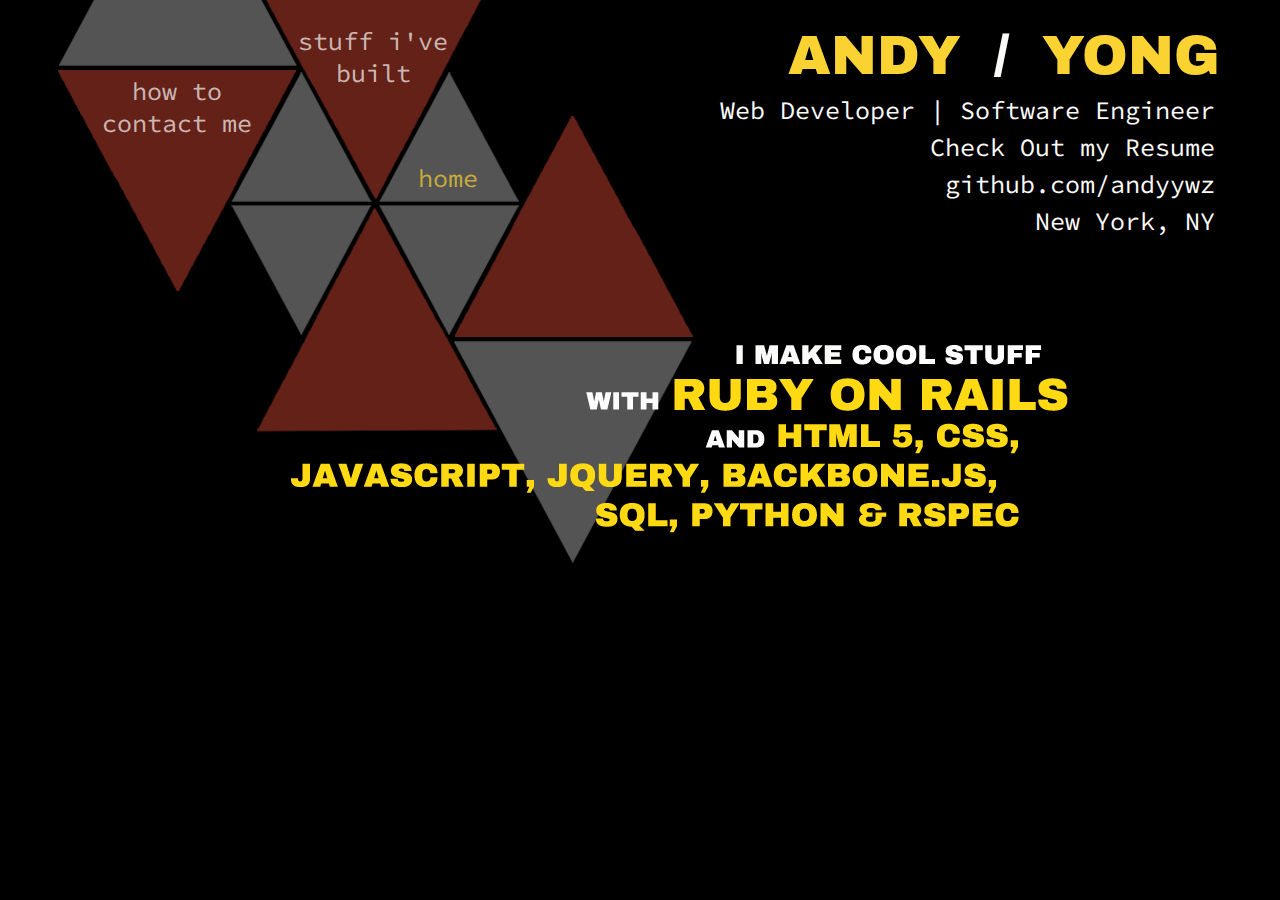
<file: index.html>
<!DOCTYPE>
<html>
<head>
  <title>Andy Yong's Portfolio</title>  
  <link rel="stylesheet" href="stylesheets/style.css" type="text/css">
  <link rel="stylesheet" href="stylesheets/animate-custom.css" type="text/css">
  <link href='http://fonts.googleapis.com/css?family=Source+Code+Pro:300|Archivo+Black' rel='stylesheet' type='text/css'>
  
  <!-- Google Analytics -->
  <script>
    (function(i,s,o,g,r,a,m){i['GoogleAnalyticsObject']=r;i[r]=i[r]||function(){
    (i[r].q=i[r].q||[]).push(arguments)},i[r].l=1*new Date();a=s.createElement(o),
    m=s.getElementsByTagName(o)[0];a.async=1;a.src=g;m.parentNode.insertBefore(a,m)
    })(window,document,'script','//www.google-analytics.com/analytics.js','ga');

    ga('create', 'UA-43427707-1', 'andyyong.com');
    ga('send', 'pageview');
  </script>
  
</head>

<body>
  <div class="header-wrap group">
    <nav class="links">
      <h3 class="contact"><a class="button" href="#">how to<br>contact me</a></h3>
      <h3 class="projects"><a class="button" href="#">stuff i've<br>built</a></h3>
      <h3 class="home"><a class="button yellow" href="#">home</a></h3>
    </nav>
    
    <header class="header">
      <h1 class="name">
        <strong class="yellow">ANDY</strong>
        <strong>/</strong>
        <strong class="yellow">YONG</strong>
      </h1>

      <h3 class="profession">Web Developer | Software Engineer</h3>
      <h3 class="resume"><a href="resume.pdf" target="_blank">Check Out my Resume</a></h3>
      <h3 class="git"><a href="http://www.github.com/andyywz">github.com/andyywz</a></h3>
      <h3 class="location">New York, NY</h3>
      
      <nav class="navbar group">
        <h4 class="contact"><a class="button" href="#">contact</a></h3>
        <h4 class="projects"><a class="button" href="#">projects</a></h3>
        <h4 class="home"><a class="button yellow" href="#">home</a></h3>
      </nav>
    </header>
  </div>
    
  <div class="content">
    <div class="moving-wraps contact-wrap hide">
      <div class="contact-info">
        <h3 class="email">&ltemail&gt 
          <a href="mailto:andyywz@gmail.com">andyywz@gmail.com</a>
        </h3>
        <h3 class="linkedin">
          &ltconnect with me&gt <a href="http://www.linkedin.com/in/andyywz">linked-in</a>
        </h3>
      </div>
    </div>
    
    <div class="moving-wraps projects-wrap hide">
      <article class="project-info">
        <h3 class="title">
          <a href="http://weekly-lindy.herokuapp.com">
            <strong class="yellow">WEEKLY</strong>
            <strong>-</strong>
            <strong class="yellow">LINDY</strong>
          </a>
          (guest login: test; password: test;)
        </h3>
        
        <div class="descriptions">
          <h3>
            &ltevents manager tool for local swing dancers in NYC&gt
          </h3>
          <h3>
            &ltshows local events for the coming week&gt
          </h3>
          <h3>
            &ltAJAX attend and unattend functionality&gt
          </h3>
        </div>
      </article>

      <article class="project-info">
        <h3 class="title">
          <a href="/asteroids/index.html">
            <strong class="yellow">ASTEROIDS</strong>
          </a>
          (to shoot: spacebar; to move: arrow keys;)
        </h3>
        <div class="descriptions">
      
          <h3>
            &lttraditional asteroids game&gt
          </h3>
          <h3>
            &ltHTML canvas&gt
          </h3>
          <h3>
            &ltJavaScript Front End and Back End&gt
          </h3>
        </div>
      </article>
    </div>
    
    <div class="moving-wraps home-wrap hide">
      <figure class="hometext"></figure>
    </div>
  </div>
	<script src="http://ajax.googleapis.com/ajax/libs/jquery/1.10.2/jquery.min.js"></script>
  <script src="javascripts/main.js" type="text/javascript"></script>
	<script>
	$(document).ready(function () {
	  $(".header").addClass("animated fadeInDownBig");
	  listeners();
	});
	</script>
</body>
</html>
</file>
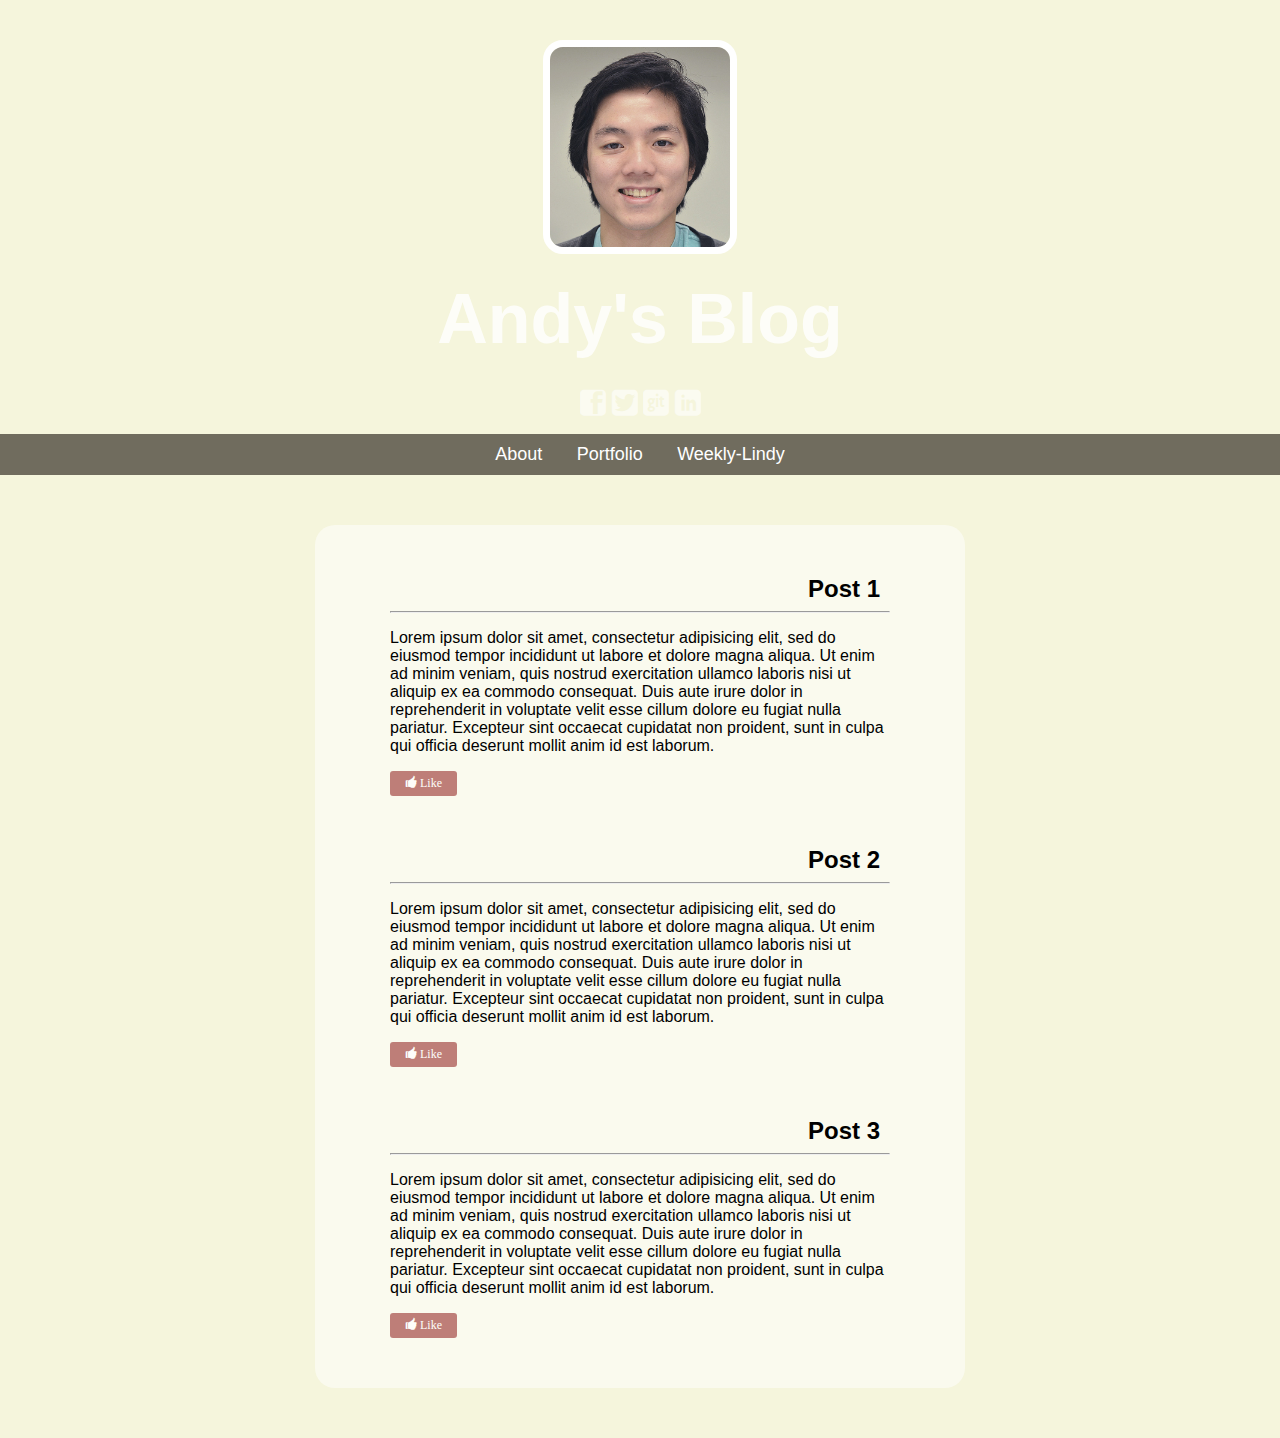
<file: blog.html>
<!DOCTYPE html>
<html>
<head>
  <title>Andy's Blog</title>
  <link rel="stylesheet" href="stylesheets/normalize.css">
	<link rel="stylesheet" href="stylesheets/blog.css">
</head>
<body>
  <header>
    <figure class="viewport">
      <img src="images/profile.jpg" class="profile-picture">
    </figure>
    
    <h1>Andy's Blog</h1>
    <button class="icon"><a href="http://facebook.com/andyywz">1</a></button>
    <button class="icon"><a href="http://twitter.com/andyywz">3</a></button>
    <button class="icon"><a href="http://github.com/andyywz">6</a></button>
    <button class="icon"><a href="http://linkedin.com/in/andyywz">7</a></button>
    <nav>
      <ul>
        <li><a href="http://andyyong.com/resume.pdf">About</a></li>
        <li><a href="http://andyyong.com">Portfolio</a></li>
        <li><a href="http://weekly-lindy.herokuapp.com">Weekly-Lindy</a></li>
      </ul>
    </nav>
  </header>
  
  <section>
    <article>
      <h2>Post 1</h2>
      <hr>
      <p>
        Lorem ipsum dolor sit amet, consectetur adipisicing elit, sed do eiusmod tempor incididunt ut labore et dolore magna aliqua. Ut enim ad minim veniam, quis nostrud exercitation ullamco laboris nisi ut aliquip ex ea commodo consequat. Duis aute irure dolor in reprehenderit in voluptate velit esse cillum dolore eu fugiat nulla pariatur. Excepteur sint occaecat cupidatat non proident, sunt in culpa qui officia deserunt mollit anim id est laborum.
      </p>
      <button class="btn like">+ Like</button>
      <button class="btn hide">- Unlike</button>
    </article>
    
    <article>
      <h2>Post 2</h2>
      <hr>
      <p>
        Lorem ipsum dolor sit amet, consectetur adipisicing elit, sed do eiusmod tempor incididunt ut labore et dolore magna aliqua. Ut enim ad minim veniam, quis nostrud exercitation ullamco laboris nisi ut aliquip ex ea commodo consequat. Duis aute irure dolor in reprehenderit in voluptate velit esse cillum dolore eu fugiat nulla pariatur. Excepteur sint occaecat cupidatat non proident, sunt in culpa qui officia deserunt mollit anim id est laborum.
      </p>
      <button class="btn like">+ Like</button>
      <button class="btn hide">- Unlike</button>
    </article>
    
    <article>
      <h2>Post 3</h2>
      <hr>
      <p>
        Lorem ipsum dolor sit amet, consectetur adipisicing elit, sed do eiusmod tempor incididunt ut labore et dolore magna aliqua. Ut enim ad minim veniam, quis nostrud exercitation ullamco laboris nisi ut aliquip ex ea commodo consequat. Duis aute irure dolor in reprehenderit in voluptate velit esse cillum dolore eu fugiat nulla pariatur. Excepteur sint occaecat cupidatat non proident, sunt in culpa qui officia deserunt mollit anim id est laborum.
      </p>
      <button class="btn like">+ Like</button>
      <button class="btn hide">- Unlike</button>
    </article>
  </section>
  
  <script src="http://ajax.googleapis.com/ajax/libs/jquery/1.10.2/jquery.min.js"></script>
  <script>
  $(document).ready(function () {

    $('.btn').on('click', function (event) {
      $button = $(event.target);
      if ($button.hasClass('like')) {
        $button.toggleClass('hide');
        $button.siblings('.btn').toggleClass('hide');
        $button.siblings('h2').toggleClass('favorite');
      } else {
        $button.toggleClass('hide');
        $button.siblings('.btn').toggleClass('hide');
        $button.siblings('h2').toggleClass('favorite');
      };
    });
  });
  </script>
</body>
</html>
</file>
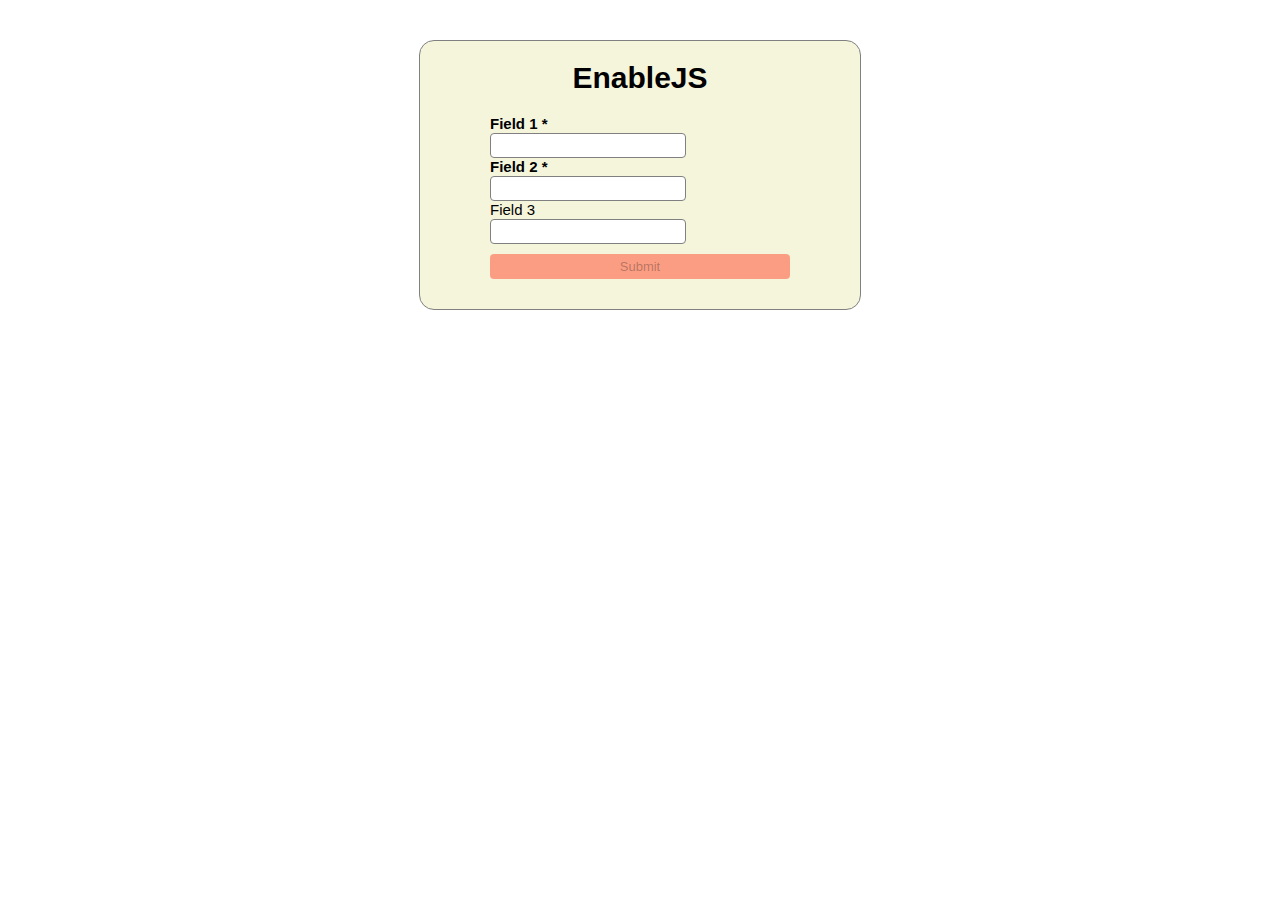
<file: enablejs.html>
<!DOCTYPE html>
<html>
<head>
  <title>EnablejsTest</title>
  <link rel="stylesheet" href="stylesheets/enable.css">
</head>
<body>
	<div class="container">
		<h1>EnableJS</h1>

      <form id="enable_form">
        <label for="field_1">Field 1</label>
        <input type="text" id="field_1" class="required text_field"><br>

        <label for="field_2">Field 2</label>
        <input type="text" id="field_2" class="required text_field"><br>

        <label for="field_3">Field 3</label>
        <input type="text" id="field_3" class="text_field"><br>

        <input type="submit" class="submit_btn" value="Submit">
      </form>
	</div>
	
	<script src="http://ajax.googleapis.com/ajax/libs/jquery/1.10.2/jquery.min.js"></script>
	<script src="javascripts/enable.js"></script>
	<script>
  $( document ).ready( function () {
    var $form = $( "#enable_form" );
    $form.enableButton();
  });
  </script>
</body>
</html>
</file>
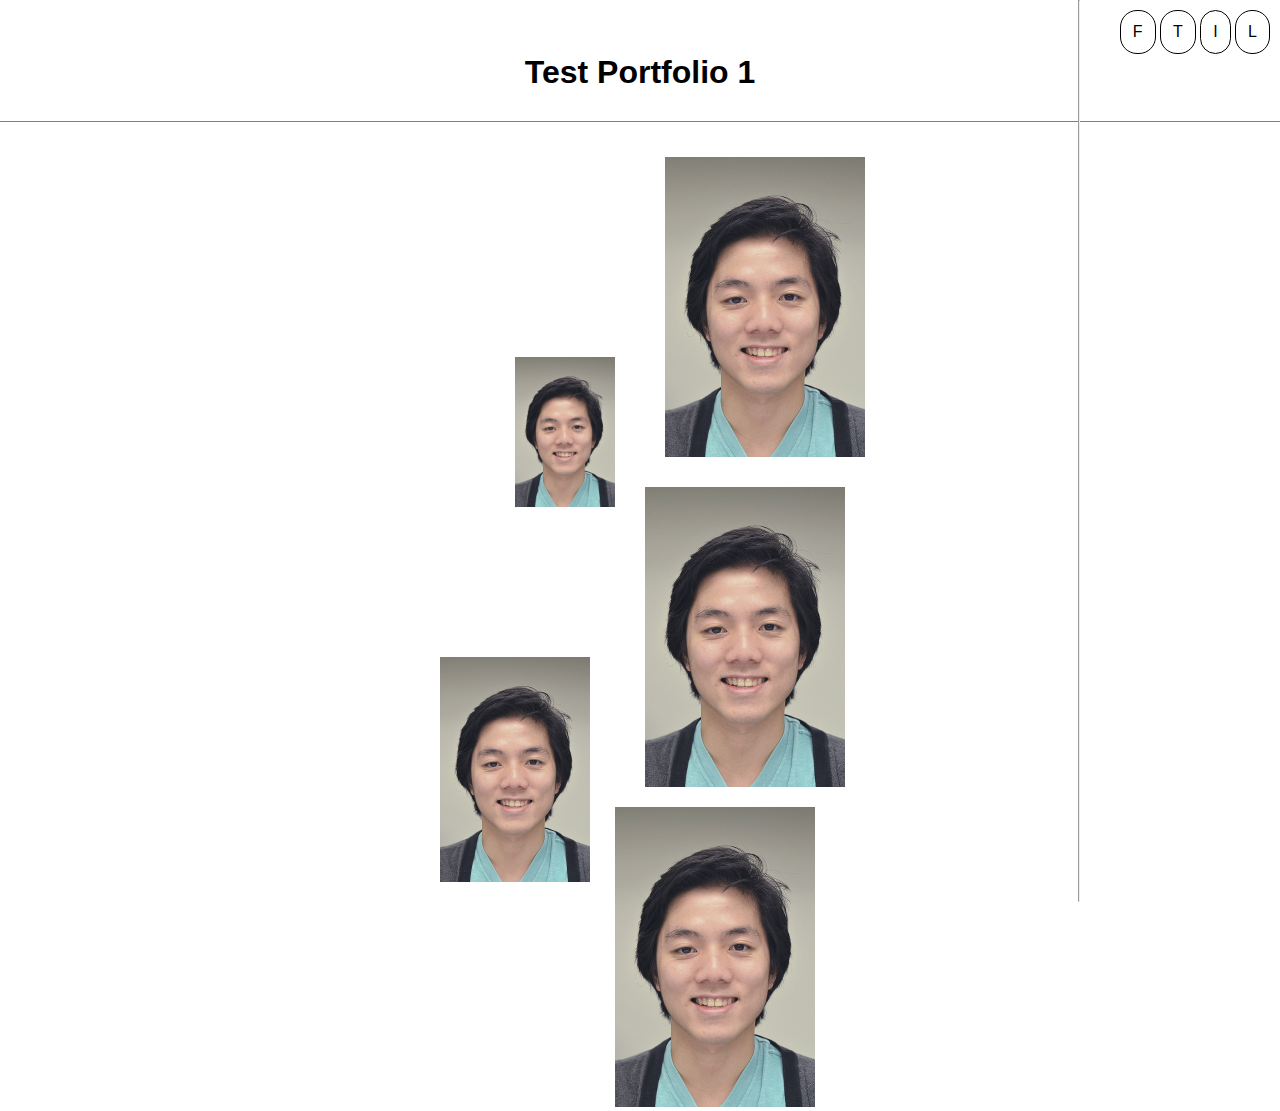
<file: test_projects/test1.html>
<!DOCTYPE html>
<html>
<head>
  <meta charset="utf-8">
  <meta http-equiv="X-UA-Compatible" content="IE=edge">
  <title>Test Portfolio 1</title>
  <link rel="stylesheet" href="../stylesheets/normalize.css">
  <link rel="stylesheet" href="../stylesheets/test1.css">
</head>
<body>
  <hr class="vertical" />

  <div class="header clearfix">
    <ul class="social-icons">
      <li class="icon"><a href="#">F</a></li>
      <li class="icon"><a href="#">T</a></li>
      <li class="icon"><a href="#">I</a></li>
      <li class="icon"><a href="#">L</a></li>
    </ul>
  </div>
  <h1 class="title">Test Portfolio 1</h1>

  <div class="mood-board">
    <div class="board first">
      <div class="info">
        <ul>
          <li>Title</li>
          <li><a href="#">Link to Project</a></li>
          <li>Description</li>
        </ul>
      </div>
      <img src="../images/profile.jpg" width="200px">
    </div>

    <div class="board second">
      <img src="../images/profile.jpg" width="100px">
    </div>
    <div class="board third">
      <img src="../images/profile.jpg" width="200px">
    </div>
    <div class="board fourth">
      <img src="../images/profile.jpg" width="150px">
    </div>
    <div class="board fifth">
      <img src="../images/profile.jpg" width="200px">
    </div>
  </div>

  <script src="http://ajax.googleapis.com/ajax/libs/jquery/1.10.2/jquery.min.js"></script>
  <script src="../javascripts/test1.js"></script>
</body>
</html>
</file>
<file: stylesheets/blog.css>
@font-face {
	font-family: 'Icons';
	src:url('../fonts/Icons.eot');
	src:url('../fonts/Icons.eot?#iefix') format('embedded-opentype'),
		url('../fonts/Icons.woff') format('woff'),
		url('../fonts/Icons.ttf') format('truetype'),
		url('../fonts/Icons.svg#Icons') format('svg');
	font-weight: normal;
	font-style: normal;
}
body {
  background: rgba(245, 245, 220, 1);
}
header {
  background: url('http://24.media.tumblr.com/c5bb25f2c17c01dc93ce5e1a94f70d50/tumblr_mr1edbYFm11qzxlygo1_1280.jpg');
  background-position: center;
  background-size: cover;
  font-family: sans-serif;
  text-align: center;
}
.viewport {
  position: relative;
  top: 40px;
  margin: auto;
  padding: 0;
  border: 7px solid white;
  border-radius: 20px;
  width: 180px;
  height: 200px;
  overflow: hidden;
}
.profile-picture {
  width: 180px;
  position: relative;
  top: -30px;
}
h1 {
  margin: 65px auto 30px;
  font-size: 70px;
  color: rgba(255,255,255,0.8);
}
nav {
  background: rgba(55,50,40,0.7);
}
ul {
  list-style: none;
  padding: 10px;
}
li {
  display: inline;
  padding: 0 15px;
  font-size: 18px;
}
li > a:hover {
  opacity: 0.7;
}
li:first-child > a:hover {
  border-bottom: 3px solid red;
}
li:nth-child(2) > a:hover {
  border-bottom: 3px solid green;
}
li:last-child > a:hover {
  border-bottom: 3px solid yellow;
}
a {
  text-decoration: none;
  color: rgba(255,255,255,1);
}
a:visited {
  color: rgba(255,255,255,1);
}
section {
  max-width: 650px;
  margin: 50px auto;
  border: 1px;
  border-radius: 20px;
  background: rgba(255, 255, 255, 0.5);
}
article {
  margin: 0 auto;
  padding-top: 50px;
  max-width: 500px;
}
article:last-child {
  padding-bottom: 50px;
}
h2 {
  margin: 0;
  padding: 0 10px 0 0;
  text-align: right;
}
.favorite {
  background: rgba(55,50,40,0.7);
  color: white;
  border: 1px;
  border-radius: 5px;
}
.btn {
  background: rgba(128, 0, 0, 0.7);
  border: 1px;
  border-radius: 3px;
  padding: 5px 15px;
  margin: 0;
  color: white;
  font-family: "Icons";
  font-size: 12px;
  opacity: 0.7;
}
.btn:hover {
  opacity: 1;
}
.btn-large {
  background: rgba(50, 50, 200, 0.6);
  border: 1px;
  border-radius: 3px;
  padding: 7px 18px;
  margin: 0;
  font-size: 18px;
  color: white;
}
.icon {
  padding: 0;
  margin-left: 1px;
  border: 0;
  background: none;
  font-family: "Icons";
}
.icon > a {
  font-size: 26px;
  opacity: 0.6;
}
.icon:hover > a {
  opacity: 1;
}
.hide {
  display: none;
}
@media (max-width: 500px) {
  body {
    font-size: 14px;
  }
  .viewport {
    position: relative;
    top: 30px;
    margin: auto;
    padding: 0;
    border: 3px solid white;
    border-radius: 20px;
    width: 120px;
    height: 145px;
    overflow: hidden;
  }
  .profile-picture {
    width: 120px;
    position: relative;
    top: -15px;
  }
  h1 {
    margin: 50px auto 10px;
    font-size: 35px;
    color: rgba(255,255,255,0.8);
  }
  h2 {
    font-size: 20px;
  }
  li {
    padding: 0 10px;
    font-size: 14px;
  }
  section {
    max-width: 260px;
    margin: 30px auto;
    border: 1px;
    border-radius: 10px;
    background: rgba(255, 255, 255, 0.5);
  }
  article {
    font-size: 12px;
    padding-top: 20px;
    max-width: 220px;
  }
  article:last-child {
    padding-bottom: 20px;
  }
}
</file>
<file: stylesheets/enable.css>
html, body, div, h1 {
  margin: 0;
  padding: 0;
  border: 0;
	vertical-align: baseline;
	font-family: sans-serif;
}
.container {
	width: 400px;
	margin: 40px auto;
	padding: 20px;
	border: 1px solid gray;
	border-radius: 15px;
	background: beige;
}
h1 {
	text-align: center;
	font-size: 30px;
	margin-bottom: 20px;
}
#enable_form {
  width: 300px;
  margin: auto;
  position: relative;
  box-sizing: border-box;
  -webkit-box-sizing: border-box;
  -moz-box-sizing: border-box;
}
#enable_form label {
  font-size: 15px;
  width: 100px;
  display: inline-block;
  vertical-align: baseline;
  box-sizing: border-box;
  -webkit-box-sizing: border-box;
  -moz-box-sizing: border-box;
}
#enable_form .text_field {
  font-size: 15px;
  width: 196px;
  display: inline-block;
  vertical-align: baseline;
  padding: 3px;
  border: 1px solid gray;
  border-radius: 4px;
  box-sizing: border-box;
  -webkit-box-sizing: border-box;
  -moz-box-sizing: border-box;
}
#enable_form .submit_btn {
  font-family: inherit;
  font-size: 13px;
  width: 100%;
  padding: 5px 17px;
  margin: 10px 0;
  background: rgba(124, 218, 124, 1);
  border: 1px;
  border-radius: 4px;
  box-sizing: border-box;
  -webkit-box-sizing: border-box;
  -moz-box-sizing: border-box;
}
#enable_form .submit_btn:disabled {
  background: rgba(255, 99, 71, 0.6);
}
#enable_form .submit_btn:hover:enabled {
  opacity: 0.7;
}
</file>
<file: stylesheets/test1.css>
html, body, header, strong, h1, h2, h3, h4, ul, li {
  margin: 0;
  padding: 0;
  border: 0;
  font-size: 100%;
  font: sans-serif;
  vertical-align: baseline;
}

ul, li {
  list-style: none;
}

a {
  text-decoration: none;
  color: black;
}

a:visited {
  color: black;
}

.clearfix:after {
  clear: both;
  display: table;
  content: "";
}

.title {
  border-bottom: 1px solid gray;
  font-size: 2em;
  margin-bottom: 35px;
  padding-bottom: 30px;
  text-align: center;
}

.social-icons {
  float: right;
  margin: 10px 10px 0 10px;
}

.icon {
  display: inline-block;
  border: 1px solid black;
  border-radius: 17px;
  padding: 12px;
}

html, body {
  height: 100%;
  min-height: 100%;
}

hr.vertical {
  width: 0px;
  margin: 0px;
  border: 0 0 0 1px solid gray;
  height: 100%;
  position: fixed;
  right: 200px;
}

.mood-board {
  width: 200px;
  margin: 0 auto;
  position: relative;
}

.board {
  position: absolute;
}

.info {
  display: none;
  position: absolute;
  width: 100%;
  height: 100%;
  outline: 1px solid red;
  opacity: 0.7;
  text-align: center;
  background-color: white;
}

.info ul {
  padding-top: 100px;
}

.first {
  left: 125px;
}

.second {
  top: 200px;
  right: 125px;
}

.third {
  top: 330px;
  left: 105px;
}

.fourth {
  top: 500px;
  right: 150px;
}

.fifth {
  top: 650px;
  left: 75px;
}
</file>
<file: stylesheets/style.css>
/* --- RESET --- */

html, body, header, strong, h1, h2, h3, h4, ul, li {
  margin: 0;
  padding: 0;
  border: 0;
  font-size: 100%;
  font: inherit;
  vertical-align: baseline;
}

/* --- ELEMENTS --- */

body {
  font-family: 'Source Code Pro', sans-serif;
  color: rgba(251, 251, 249, 1);
  font-size: 25px;
  background: black;
  background-image: url('../images/portfolio_home_background.png');
  background-repeat: no-repeat;
}

a {
  text-decoration: none;
  color: rgba(251, 251, 249, 0.7);
}

a:visited {
  color: rgba(251, 251, 249, 0.7);
}

a:hover {
  opacity: 0.7;
}

strong {
  font-family: 'Archivo Black', sans-serif;
}

ul, li {
  list-style: none;
}

a.yellow {
  color: rgba(250, 211, 50, 0.7);
}

.yellow {
  color: rgba(250, 211, 50, 1);
}

/* --- UTILITIES --- */

.group:after {
  clear: both;
  display: table;
  content: "";
}

.hide {
	display: none;
}

/* --- HEADER --- */

.header-wrap {
  width: 100%;
}

.header {
  float: right;
  text-align: right;
  padding: 20px 60px 0 0;
}

/* contact (180, 110) */
/* projects (298, 28) */
/* home (450, 175) */

.contact {
  position: absolute;
  left: 102px;
  top: 75px;
  text-align: center;
  z-index: 10;
}

.projects {
  position: absolute;
  left: 298px;
  top: 25px;
  text-align: center;
  z-index: 10;
}

.home {
  position: absolute;
  left: 418px;
  top: 162px;
  text-align: center;
  z-index: 10;
}

.name {
  font-size: 55px;
}

.profession {
  margin: 5px;
}

.resume {
  margin: 5px;
}

.resume > a {
  color: rgba(251, 251, 249, 1);
}

.git {
  margin: 5px;
}

.git > a {
  color: rgba(251, 251, 249, 1);
}

.location {
  margin: 5px;
}

.navbar {
  display: none;
}

/* --- CONTENT --- */

.content {
  position: relative;
  width: 100%;
  height: auto;
}

.home-wrap {
  position: absolute;
  left: 50%;
  top: 31px;
  margin-left: -427px;
}

.hometext {
  background: url('../images/portfolio_home_text.png') no-repeat;
  width: 854px;
  height: 285px;
}

.projects-wrap {
  position: absolute;
  left: 50%;
  top: 35px;
  margin-left: -425px;
  width: 850px;
  height: auto;
  background: rgba(84, 84, 84, 0.5);
  border: 1px;
  border-radius: 7px;
}

.project-info {
  font-size: 20px;
  margin: 20px 50px;
}

.project-info > .title {
  font-size: 22px;
}

.project-info > .descriptions {
  margin: 8px 22px;
}

.contact-wrap {
  position: absolute;
  left: 50%;
  top: 102px;
  margin-left: -425px;
  width: 850px;
  height: 160px;
  background: rgba(84, 84, 84, 0.5);
  border: 1px;
  border-radius: 7px;
}

.contact-info {
  margin: 40px 0 0 210px;
}


@media screen and (max-width: 1000px){
  body {
    font-size: 20px;
  }
  
  .name {
    font-size: 41px;
  }
  
  a {
    color: rgba(251, 251, 249, 1);
  }
  
  a.yellow {
    color: rgba(250, 211, 50, 1);
  }

  .yellow {
    color: rgba(250, 211, 50, 1);
  }
  
  .header {
    float: none;
    padding: 20px 20px 0 20px;
  }
  
  .links {
    display: none;
  }
  
  .navbar {
    display: block;
  }
  
  .navbar > h4 {
    position: static;
    float: right;
    padding-left: 20px;
  }
  
  .content {
    position: relative;
    width: 100%;
    height: auto;
    top: 10px;
  }

  .home-wrap {
    position: absolute;
    left: 50%;
    top: 20px;
    margin-left: -275px;
  }

  .hometext {
    background: url('../images/portfolio_home_text_small.png') no-repeat;
    width: 550px;
    height: 185px;
  }

  .projects-wrap {
    position: absolute;
    left: 50%;
    top: 35px;
    margin-left: -275px;
    width: 550px;
    height: auto;
    background: rgba(84, 84, 84, 0.5);
    border: 1px;
    border-radius: 7px;
  }

  .project-info {
    font-size: 13px;
    margin: 20px 35px;
  }

  .project-info > .title {
    font-size: 14px;
  }

  .project-info > .descriptions {
    margin: 8px 15px;
  }

  .contact-wrap {
    position: absolute;
    left: 50%;
    top: 50px;
    margin-left: -275px;
    width: 550px;
    height: auto;
    background: rgba(84, 84, 84, 0.5);
    border: 1px;
    border-radius: 7px;
  }

  .contact-info {
    margin: 20px 0 20px 140px;
    font-size: 16px;
  }

}
</file>
